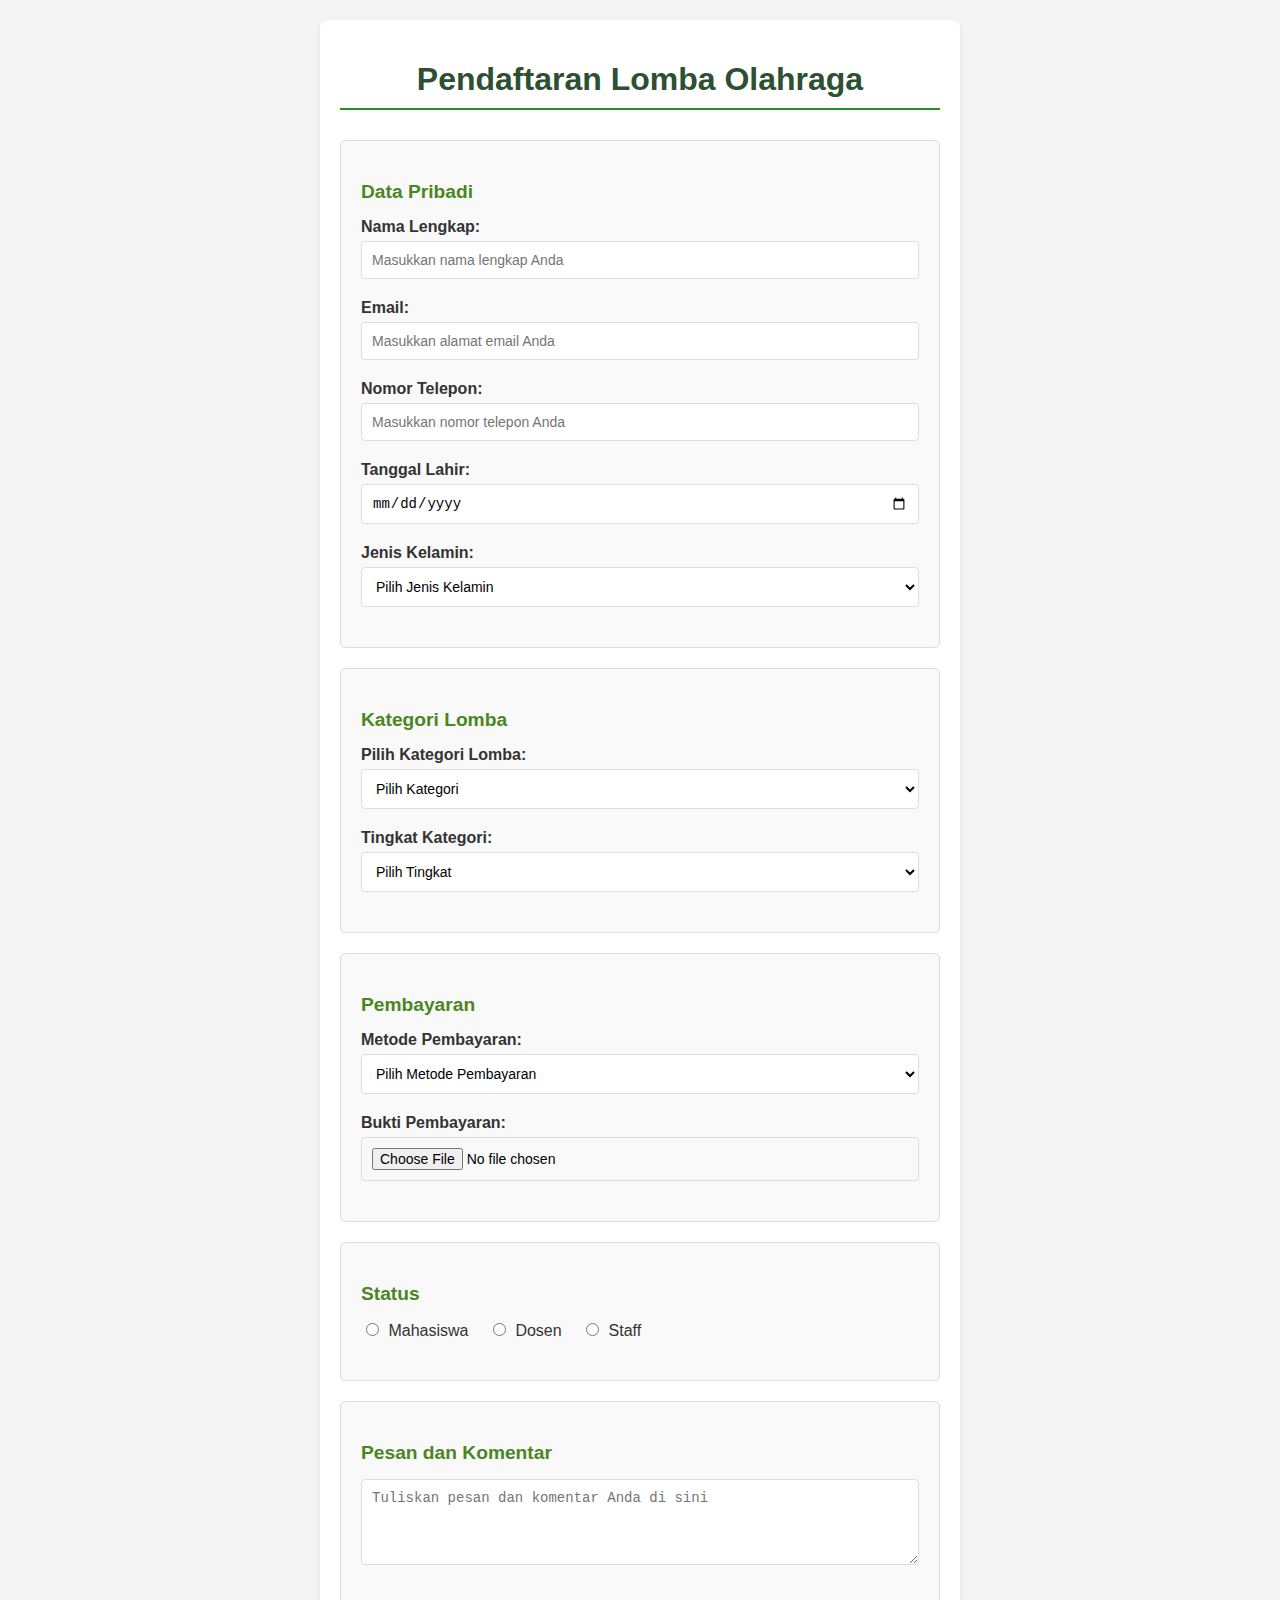
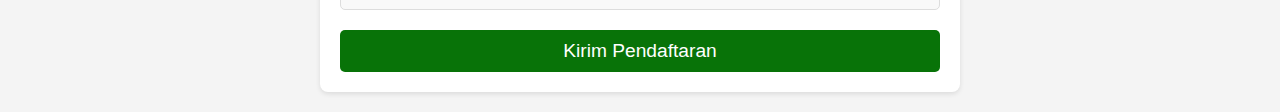
<file: index.html>
<!DOCTYPE html>
<html>
<head>
    <title>Pendaftaran Lomba Olahraga</title>
    <link rel="stylesheet" href="index.css">
</head>
<body>
    <div class="container">
        <h1>Pendaftaran Lomba Olahraga</h1>
        <form action="proses_data.php" method="post">
            <!-- Data Pribadi -->
            <div class="form-section">
                <h2>Data Pribadi</h2>
                <div class="form-group">
                    <label for="nama">Nama Lengkap:</label>
                    <input type="text" id="nama" name="nama" placeholder="Masukkan nama lengkap Anda" required>
                </div>
                <div class="form-group">
                    <label for="email">Email:</label>
                    <input type="email" id="email" name="email" placeholder="Masukkan alamat email Anda" required>
                </div>
                <div class="form-group">
                    <label for="telepon">Nomor Telepon:</label>
                    <input type="tel" id="telepon" name="telepon" placeholder="Masukkan nomor telepon Anda" required>
                </div>
                <div class="form-group">
                    <label for="tanggal-lahir">Tanggal Lahir:</label>
                    <input type="date" id="tanggal-lahir" name="tanggal-lahir" required>
                </div>
                <div class="form-group">
                    <label for="jenis-kelamin">Jenis Kelamin:</label>
                    <select id="jenis-kelamin" name="jenis-kelamin" required>
                        <option value="">Pilih Jenis Kelamin</option>
                        <option value="Laki-laki">Laki-laki</option>
                        <option value="Perempuan">Perempuan</option>
                    </select>
                </div>
            </div>

            <!-- Kategori Lomba -->
            <div class="form-section">
                <h2>Kategori Lomba</h2>
                <div class="form-group">
                    <label for="kategori-lomba">Pilih Kategori Lomba:</label>
                    <select id="kategori-lomba" name="kategori-lomba" required>
                        <option value="">Pilih Kategori</option>
                        <option value="futsal">Futsal</option>
                        <option value="basket">Basket</option>
                        <option value="voli">Bola Voli</option>
                        <option value="bulutangkis">Bulutangkis</option>
                        <option value="tenis-meja">Tenis Meja</option>
                    </select>
                </div>
                <div class="form-group">
                    <label for="tingkat">Tingkat Kategori:</label>
                    <select id="tingkat" name="tingkat" required>
                        <option value="">Pilih Tingkat</option>
                        <option value="pemula">Pemula</option>
                        <option value="menengah">Menengah</option>
                        <option value="profesional">Profesional</option>
                    </select>
                </div>
            </div>

            <!-- Pembayaran -->
            <div class="form-section">
                <h2>Pembayaran</h2>
                <div class="form-group">
                    <label for="metode-pembayaran">Metode Pembayaran:</label>
                    <select id="metode-pembayaran" name="metode-pembayaran" required>
                        <option value="">Pilih Metode Pembayaran</option>
                        <option value="transfer-bank">Transfer Bank</option>
                        <option value="e-wallet">E-Wallet</option>
                        <option value="kartu-kredit">Kartu Kredit</option>
                    </select>
                </div>
                <div class="form-group">
                    <label>Bukti Pembayaran:</label>
                    <input type="file" id="bukti-pembayaran" name="bukti-pembayaran" accept="image/*" required>
                </div>
            </div>

            <!-- Status -->
            <div class="form-section">
                <h2>Status</h2>
                <div class="form-group">
                    <div class="radio-group">
                        <input type="radio" id="Mahasiswa" name="status" value="Mahasiswa">
                        <label for="Mahasiswa">Mahasiswa</label>
                        <input type="radio" id="Dosen" name="status" value="Dosen">
                        <label for="Dosen">Dosen</label>
                        <input type="radio" id="Staff" name="status" value="Staff">
                        <label for="Staff">Staff</label>
                    </div>
                </div>
            </div>

            <!-- Pesan dan Komentar -->
            <div class="form-section">
                <h2>Pesan dan Komentar</h2>
                <div class="form-group">
                    <textarea id="pesan" name="pesan" rows="4" placeholder="Tuliskan pesan dan komentar Anda di sini"></textarea>
                </div>
            </div>

            <button type="submit">Kirim Pendaftaran</button>
        </form>
    </div>
</body>
</html>
</file>
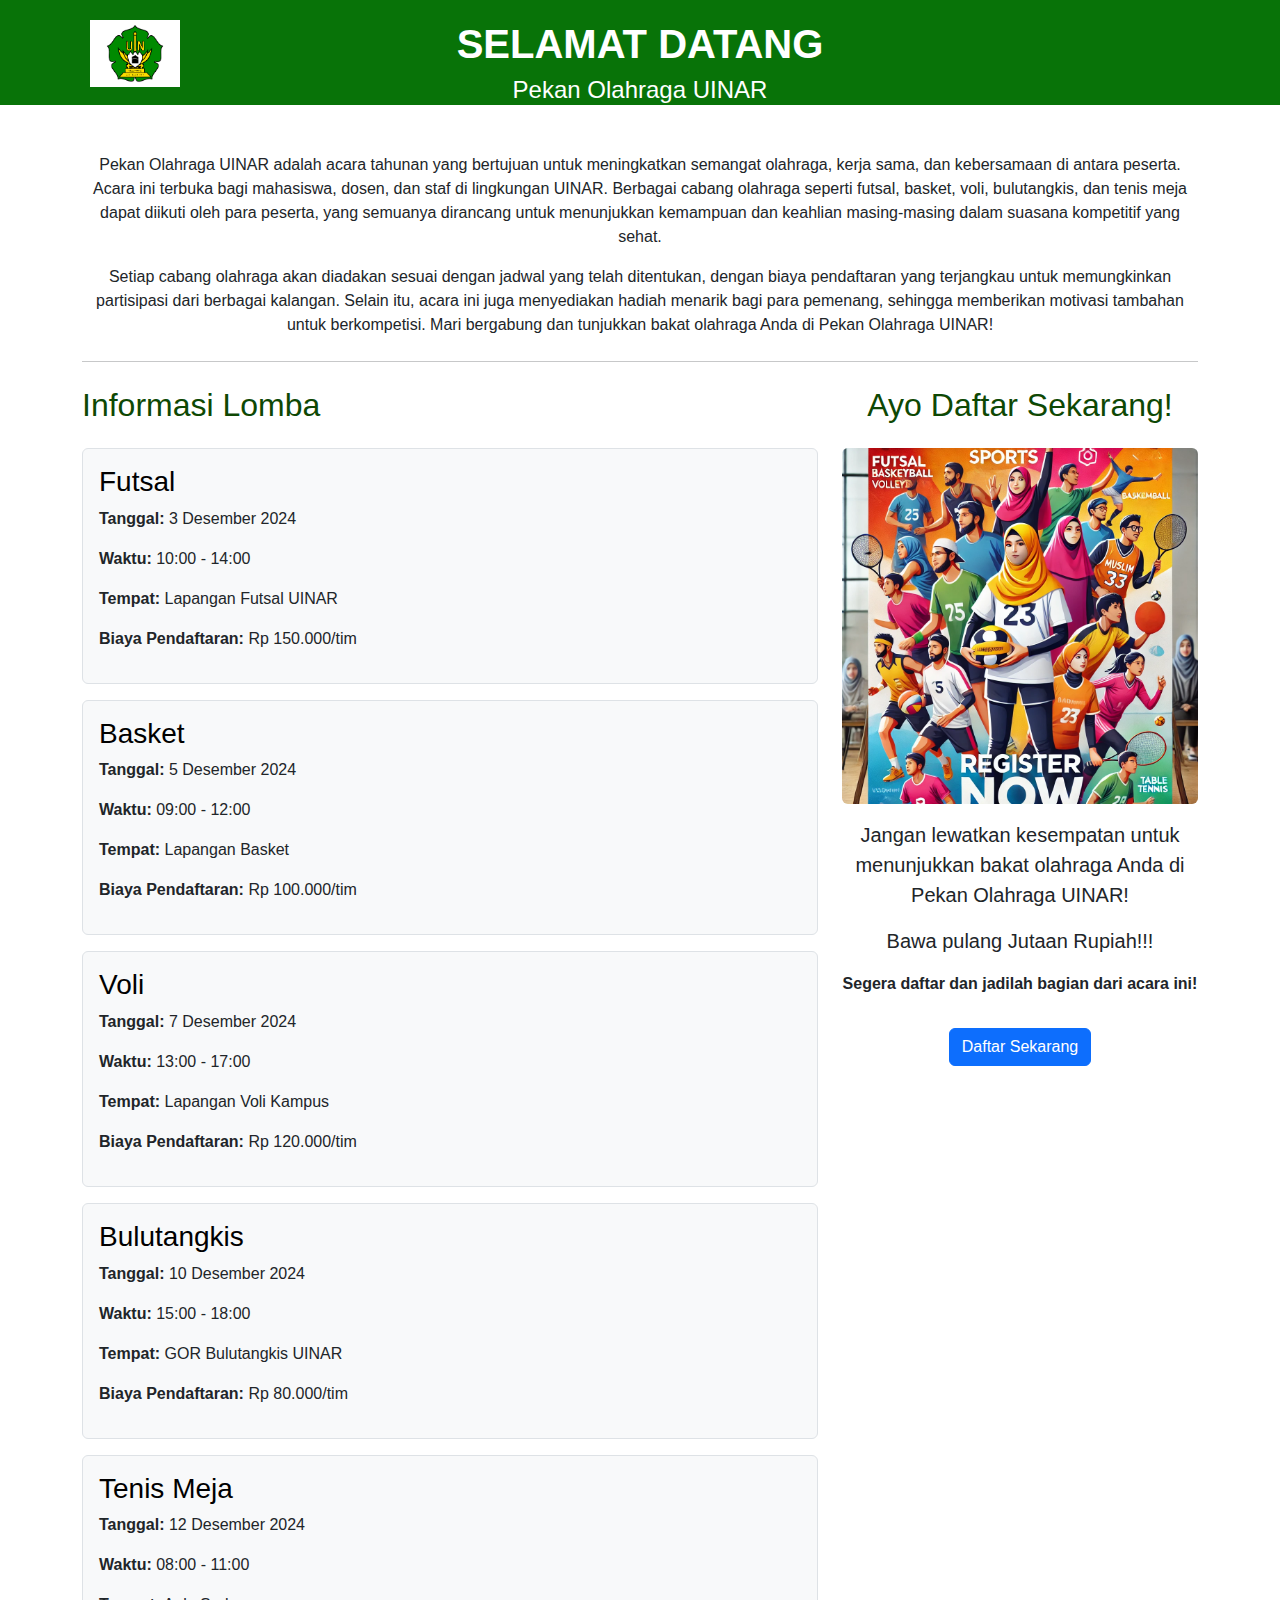
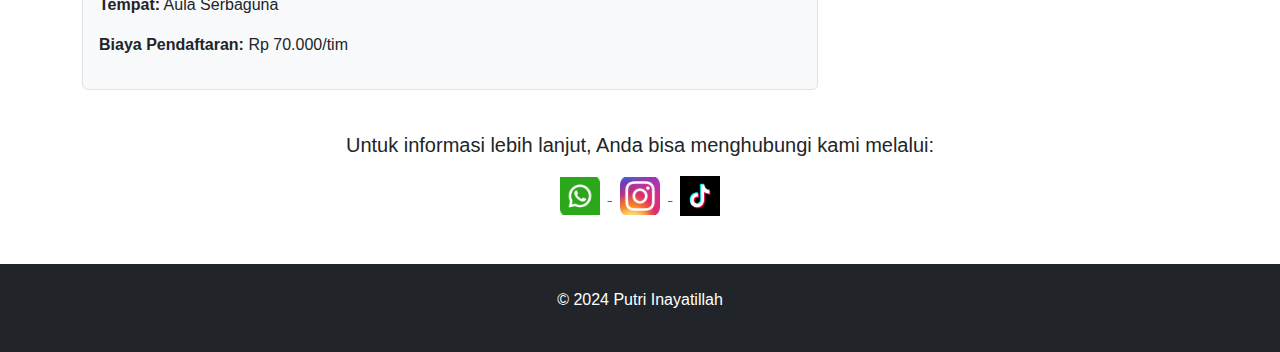
<file: landingpage.html>
<!DOCTYPE html>
<html lang="id">
<head>
    <meta charset="UTF-8">
    <meta name="viewport" content="width=device-width, initial-scale=1.0">
    <title>Landing Page - Pendaftaran Lomba olahraga</title>
    <!-- Menggunakan Bootstrap untuk styling landing page -->
    <link rel="stylesheet" href="https://cdnjs.cloudflare.com/ajax/libs/bootstrap/5.3.0/css/bootstrap.min.css">
    <link rel="stylesheet" href="landingpage.css">
</head>
<body>
    <!-- Header -->
    <header>
        <div class="container text-center">
            <img src="uin.png" alt="Logo UINAR" class="logo"> <!-- Gambar logo -->
            <h1 class="highlight">SELAMAT DATANG</h1>
            <h2 class="light-text">Pekan Olahraga UINAR</h2>
        </div>
    </header>
    

    <!-- Main content -->
    <main class="container my-5">
        <!-- Section Tentang Lomba -->
        <section class="my-4" id="about">
            <h2 class="text-center mb-4"></h2>
            <p class="text-center">
                Pekan Olahraga UINAR adalah acara tahunan yang bertujuan untuk meningkatkan semangat olahraga, kerja sama, dan kebersamaan di antara peserta. Acara ini terbuka bagi mahasiswa, dosen, dan staf di lingkungan UINAR. Berbagai cabang olahraga seperti futsal, basket, voli, bulutangkis, dan tenis meja dapat diikuti oleh para peserta, yang semuanya dirancang untuk menunjukkan kemampuan dan keahlian masing-masing dalam suasana kompetitif yang sehat.
            </p>
            <p class="text-center">
                Setiap cabang olahraga akan diadakan sesuai dengan jadwal yang telah ditentukan, dengan biaya pendaftaran yang terjangkau untuk memungkinkan partisipasi dari berbagai kalangan. Selain itu, acara ini juga menyediakan hadiah menarik bagi para pemenang, sehingga memberikan motivasi tambahan untuk berkompetisi. Mari bergabung dan tunjukkan bakat olahraga Anda di Pekan Olahraga UINAR!
            </p>
            <hr class="my-4"> <!-- Garis pemisah -->
        </section>
        

        <!-- Informasi Lomba -->
        <div class="row">
            <!-- Nav Section in Main -->
            <nav class="col-md-8">
                <h2 class="mb-4">Informasi Lomba</h2>

                <!-- Lomba Futsal -->
                <article class="p-3 mb-3 border rounded bg-light">
                    <h3>Futsal</h3>
                    <p><strong>Tanggal:</strong> 3 Desember 2024</p>
                    <p><strong>Waktu:</strong> 10:00 - 14:00</p>
                    <p><strong>Tempat:</strong> Lapangan Futsal UINAR</p>
                    <p><strong>Biaya Pendaftaran:</strong> Rp 150.000/tim</p>
                </article>

                <!-- Lomba Basket -->
                <article class="p-3 mb-3 border rounded bg-light">
                    <h3>Basket</h3>
                    <p><strong>Tanggal:</strong> 5 Desember 2024</p>
                    <p><strong>Waktu:</strong> 09:00 - 12:00</p>
                    <p><strong>Tempat:</strong> Lapangan Basket </p>
                    <p><strong>Biaya Pendaftaran:</strong> Rp 100.000/tim</p>
                </article>

                <!-- Lomba Voli -->
                <article class="p-3 mb-3 border rounded bg-light">
                    <h3>Voli</h3>
                    <p><strong>Tanggal:</strong> 7 Desember 2024</p>
                    <p><strong>Waktu:</strong> 13:00 - 17:00</p>
                    <p><strong>Tempat:</strong> Lapangan Voli Kampus</p>
                    <p><strong>Biaya Pendaftaran:</strong> Rp 120.000/tim</p>
                </article>

                <!-- Lomba Bulutangkis -->
                <article class="p-3 mb-3 border rounded bg-light">
                    <h3>Bulutangkis</h3>
                    <p><strong>Tanggal:</strong> 10 Desember 2024</p>
                    <p><strong>Waktu:</strong> 15:00 - 18:00</p>
                    <p><strong>Tempat:</strong> GOR Bulutangkis UINAR</p>
                    <p><strong>Biaya Pendaftaran:</strong> Rp 80.000/tim</p>
                </article>

                <!-- Lomba Tenis Meja -->
                <article class="p-3 mb-3 border rounded bg-light">
                    <h3>Tenis Meja</h3>
                    <p><strong>Tanggal:</strong> 12 Desember 2024</p>
                    <p><strong>Waktu:</strong> 08:00 - 11:00</p>
                    <p><strong>Tempat:</strong> Aula Serbaguna</p>
                    <p><strong>Biaya Pendaftaran:</strong> Rp 70.000/tim</p>
                </article>
            </nav>

            <!-- Aside Section in Main as Poster -->
            <aside class="col-md-4 text-center">
                <h2>Ayo Daftar Sekarang!</h2>
                <img src="poster.webp" alt="Poster Lomba" class="img-fluid rounded my-3" style="width: 100%; height: auto;">
                <p class="lead">Jangan lewatkan kesempatan untuk menunjukkan bakat olahraga Anda di Pekan Olahraga UINAR!</p>
                <p class="lead">Bawa pulang Jutaan Rupiah!!! </p>
                <p><strong>Segera daftar dan jadilah bagian dari acara ini!</strong></p>
                <a href="D:\INA\Xampp\htdocs\KONSEP web & mobile\index.html" class="btn btn-primary mt-3">Daftar Sekarang</a>
            </aside>
        </div>

        <!-- Informasi Lebih Lanjut -->
        <section class="my-4 text-center">
            <p class="lead">Untuk informasi lebih lanjut, Anda bisa menghubungi kami melalui:</p>
            <div class="mt-3">
                <a href="https://wa.me/081234567890" target="_blank">
                    <img src="wa2.png" alt="WhatsApp" style="width: 40px; height: auto;" class="mx-2">
                </a>
                <a href="https://instagram.com/olahraga_ti" target="_blank">
                    <img src="ig.jpeg" alt="Instagram" style="width: 40px; height: auto;" class="mx-2">
                </a>
                <a href="https://tiktok.com/@olahraga_ti" target="_blank">
                    <img src="tiktok2.png" alt="TikTok" style="width: 40px; height: auto;" class="mx-2">
                </a>
            </div>
        </section>
    </main>

    <!-- Footer -->
    <footer class="bg-dark text-white p-4 text-center">
        <p>&copy; 2024 Putri Inayatillah</p>
    </footer>

    <!-- Bootstrap JS (optional) -->
    <script src="https://cdnjs.cloudflare.com/ajax/libs/bootstrap/5.3.0/js/bootstrap.bundle.min.js"></script>
</body>
</html>
</file>
<file: index.css>
body {
    font-family: Arial, sans-serif;
    background-color: #f4f4f4;
    margin: 0;
    padding: 20px;
}

.container {
    max-width: 800px;
    margin: 0 auto;
    background-color: #fff;
    padding: 30px;
    border-radius: 8px;
    box-shadow: 0 2px 5px rgba(0, 0, 0, 0.1);
}

h1 {
    text-align: center;
    color: #2c5031;
    margin-bottom: 30px;
    padding-bottom: 10px;
    border-bottom: 2px solid #248f28;
}

h2 {
    color: #4a8622;
    font-size: 1.2em;
    margin-top: 20px;
    margin-bottom: 15px;
}

.form-section {
    background-color: #f9f9f9;
    padding: 20px;
    margin-bottom: 20px;
    border-radius: 5px;
    border: 1px solid #ddd;
}

.form-group {
    margin-bottom: 20px;
}

label {
    display: block;
    margin-bottom: 5px;
    color: #333;
    font-weight: bold;
}

input[type="text"],
input[type="email"],
input[type="tel"],
input[type="date"],
input[type="file"],
select,
textarea {
    width: 100%;
    padding: 10px;
    border: 1px solid #ddd;
    border-radius: 4px;
    box-sizing: border-box;
    font-size: 14px;
}

select {
    background-color: white;
}

.radio-group {
    margin-top: 5px;
}

.radio-group input[type="radio"] {
    margin-right: 5px;
}

.radio-group label {
    display: inline;
    margin-right: 15px;
    font-weight: normal;
}

textarea {
    resize: vertical;
    min-height: 100
}

.container {
    max-width: 600px; /* Atur lebar maksimum container */
    margin: 0 auto; /* Pusatkan container */
    padding: 20px; /* Tambahkan padding di dalam container */
}

.form-section {
    margin-bottom: 20px; /* Tambahkan jarak antar bagian form */
}

button {
    display: block; /* Membuat tombol menjadi block untuk pemusatan */
    width: 100%; /* Lebar penuh tombol */
    padding: 10px; /* Padding di dalam tombol */
    font-size: 1.2rem; /* Ukuran font tombol */
    background-color:  #087308; /* Warna latar belakang tombol */
    color: white; /* Warna teks tombol */
    border: none; /* Hilangkan border default */
    border-radius: 5px; /* Sudut melengkung tombol */
    cursor: pointer; /* Tampilkan cursor pointer saat hover */
    transition: background-color 0.3s; /* Transisi saat hover */
}

button:hover {
    background-color: #087308; /* Warna latar belakang saat hover */
}
</file>
<file: landingpage.css>
/* Custom styling for the landing page */
body {
    font-family: Arial, sans-serif;
}

header, footer {
    background-color: #087308 !important; /* Menggunakan !important untuk menimpa gaya Bootstrap */
}

header h1 {
    font-size: 2.5rem;
    color: white !important; /* Pastikan teks berwarna putih */
    font-weight: 700; /* Menjadikan teks lebih tebal */
}

header h2 {
    font-size: 1.5rem; /* Ukuran lebih kecil dari h1 */
    color: white !important;
    font-weight: 300; /* Menjadikan teks lebih tipis */
}

main h2 {
    color: #0e4804 !important; /* Mengganti warna biru menjadi hijau */
}

main article h3 {
    color: #000000 !important;
}

aside img {
    max-width: 100%;
    height: auto;
    border-radius: 50%;
}

footer {
    background-color: #419b28 !important;
    color: white !important;
    padding: 10px;
}

nav a {
    text-decoration: none;
    color: white !important; /* Warna teks link pada navbar */
}

.logo {
    width: 90px; /* Sesuaikan lebar logo sesuai keinginan */
    height: auto; /* Menjaga rasio aspek */
    position: absolute;
    top: 20px; /* Atur sesuai kebutuhan untuk menyejajarkan dengan teks */
    left: 20px; /* Atur sesuai kebutuhan untuk menjaga posisi kiri */
}

header .container {
    position: relative; /* Supaya logo tetap di dalam konteks container header */
    padding-top: 20px; /* Menambahkan padding agar teks tidak terpotong oleh logo */
}

.highlight {
    font-size: 2.5rem;
    color: white !important;
    font-weight: 700;
}

.light-text {
    font-size: 1.5rem;
    color: white !important;
    font-weight: 300;
}

nav a:hover {
    text-decoration: underline;
}
</file>
